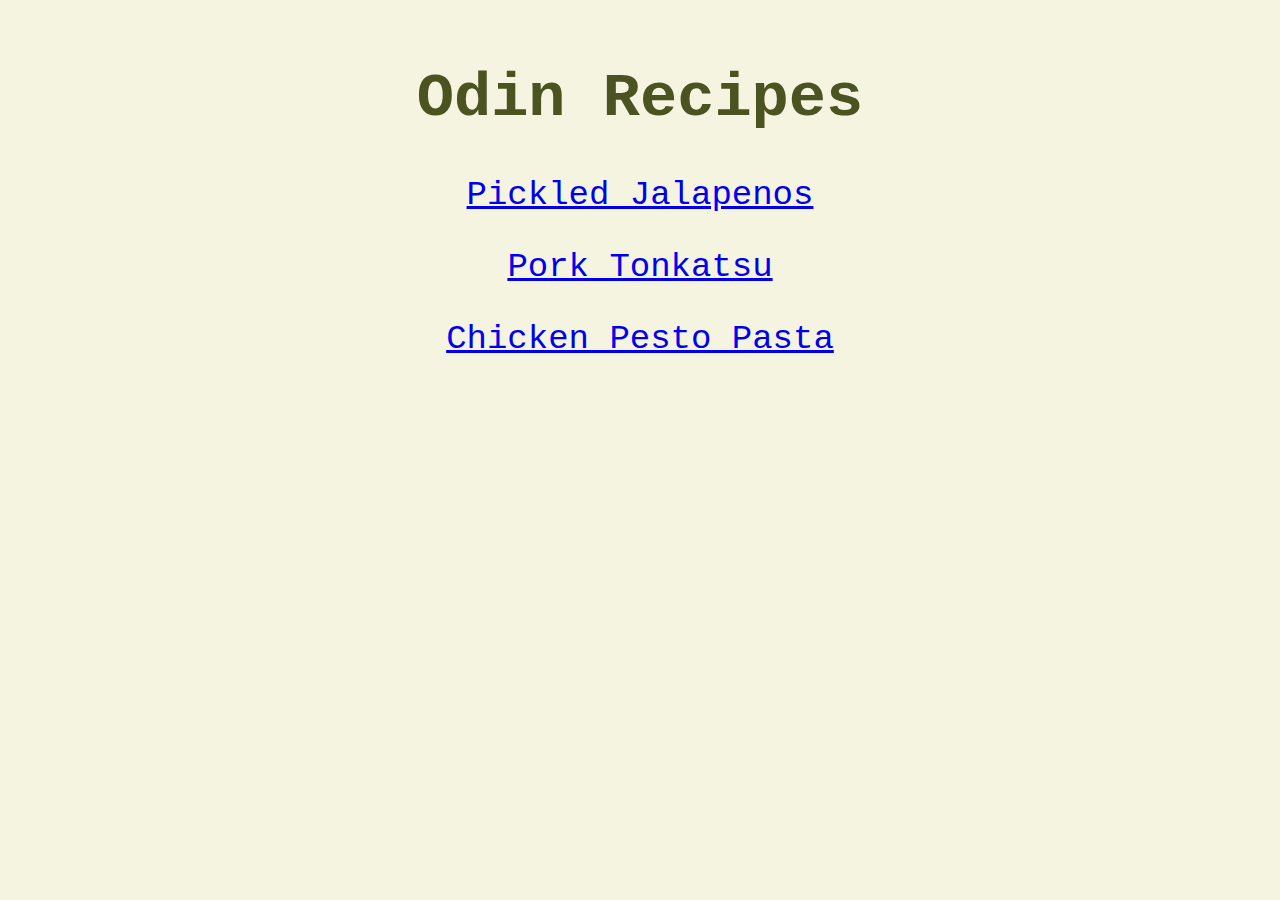
<file: index.html>
<!DOCTYPE = html>
<html>
    <head>
        <link rel="stylesheet" href="styles.css">
        <meta charset="UFT-8">
        <title>Odin Recipes</title>
    </head>

    <body>
        <h1 class="header text">Odin Recipes</h1>
        <p class="recipe text"><a href="recipes/pickled_jalapenos.html">Pickled Jalapenos</a></p>
        <p class="recipe text"><a href="recipes/pork_tonkatsu.html">Pork Tonkatsu</a></p>
        <p class="recipe text"><a href="recipes/chicken_pesto_pasta.html">Chicken Pesto Pasta</a></p>
    </body>
</html>
</file>
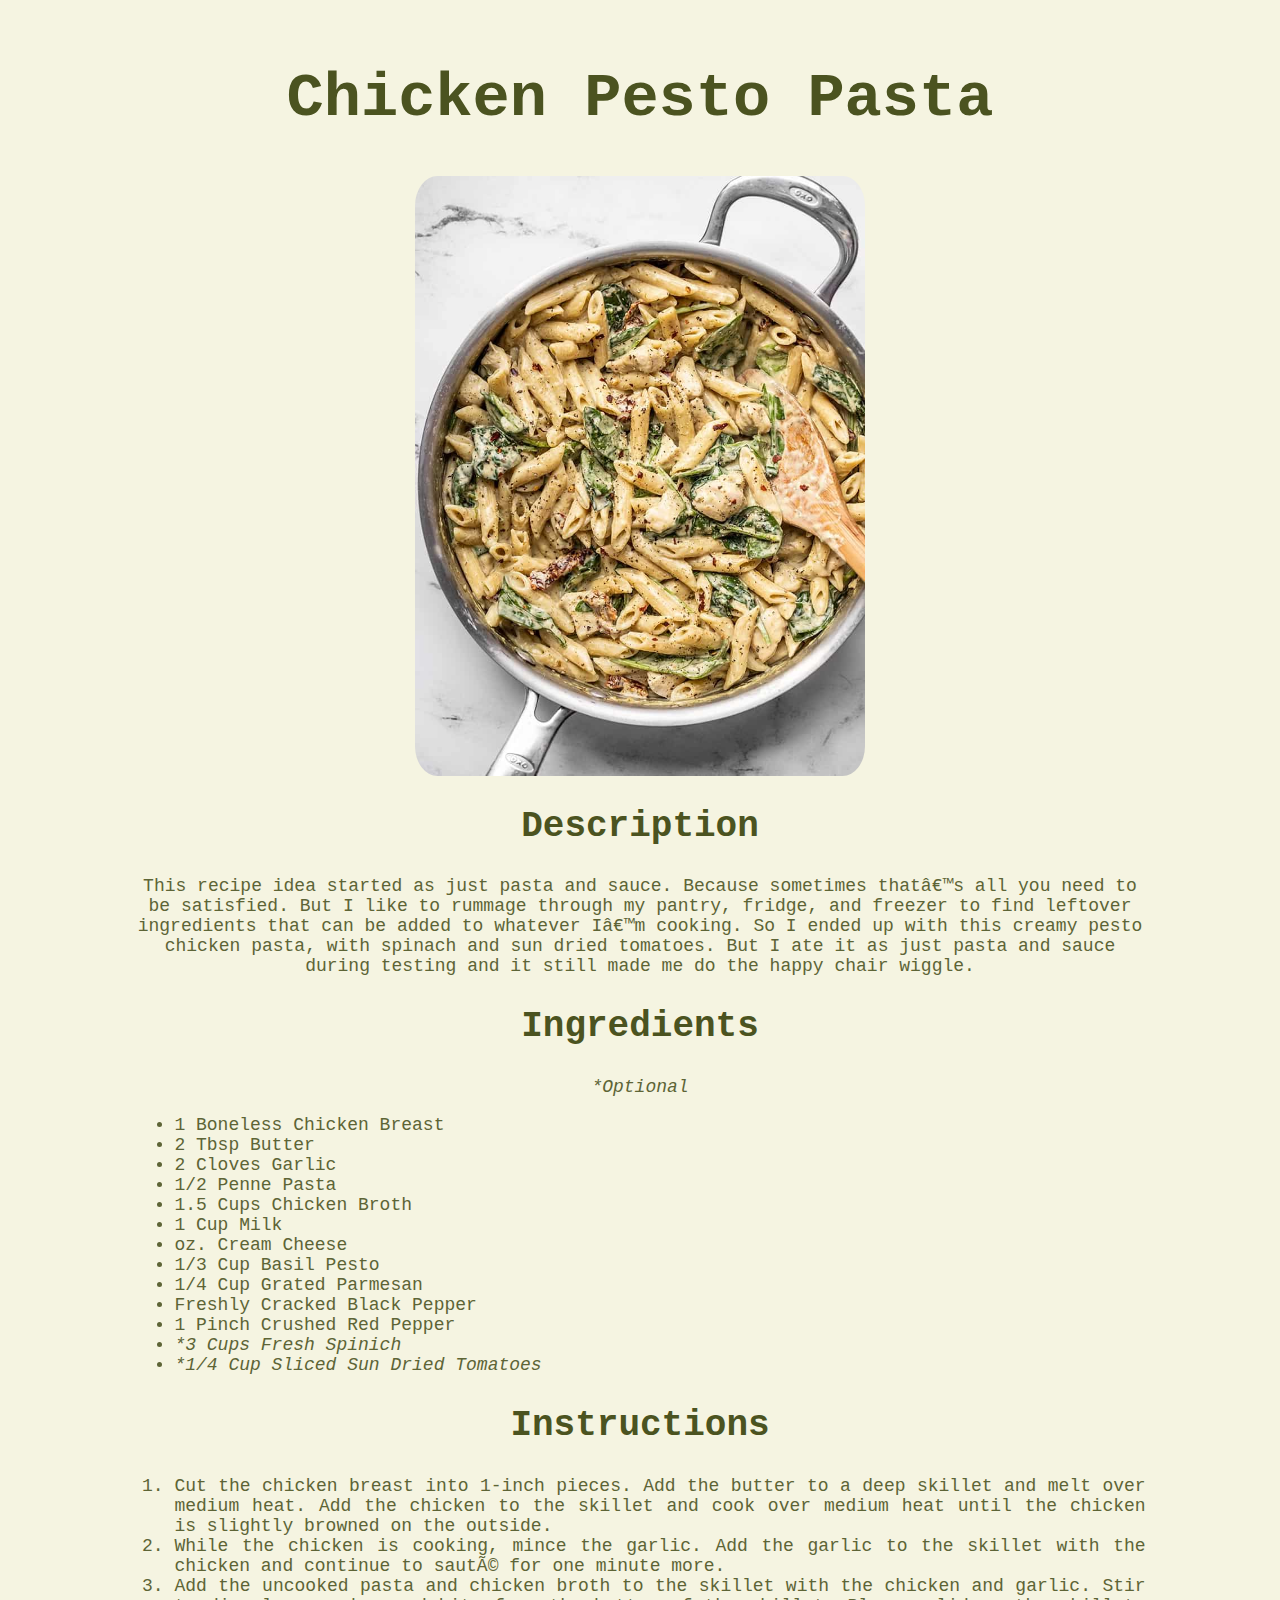
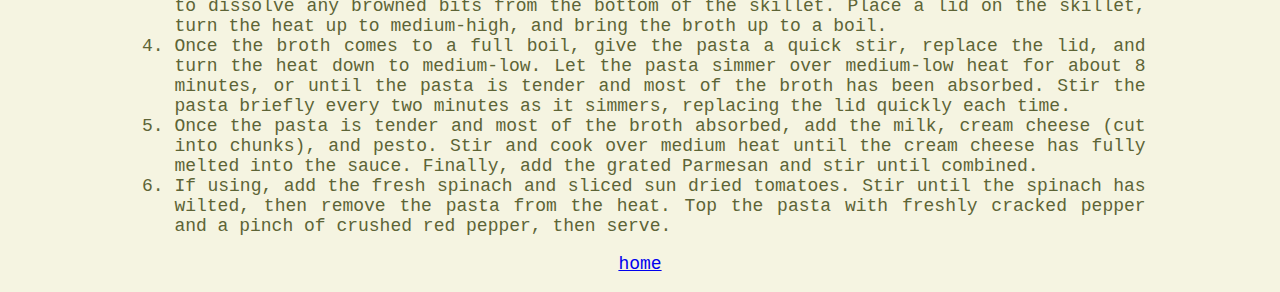
<file: recipes/chicken_pesto_pasta.html>
<!DOCTYPE = html>
<html>
    <head>
        <link rel="stylesheet" href="..\styles.css">
        <meta charset="UFT-8">
        <title>Odin Recipes</title>
    </head>

    <body>
        <h1 class="header text">Chicken Pesto Pasta</h1>
        <img src="../images/chicekn_pesto_pasta.jpg"/>
        <h2 class="text">Description</h2>
        <p class="text">This recipe idea started as just pasta and sauce. Because sometimes that’s all you need to be satisfied. But I like to rummage through my pantry, fridge, and freezer to find leftover ingredients that can be added to whatever I’m cooking. So I ended up with this creamy pesto chicken pasta, with spinach and sun dried tomatoes. But I ate it as just pasta and sauce during testing and it still made me do the happy chair wiggle.</p>
        <h2 class="text">Ingredients</h2>
        <p class="text"><em>*Optional</em></p>
        <ul class="text">
            <li>1 Boneless Chicken Breast</li>
            <li>2 Tbsp Butter</li>
            <li>2 Cloves Garlic</li>
            <li>1/2 Penne Pasta</li>
            <li>1.5 Cups Chicken Broth</li>
            <li>1 Cup Milk</li>
            <li>oz. Cream Cheese</li>
            <li>1/3 Cup Basil Pesto</li>
            <li>1/4 Cup Grated Parmesan</li>
            <li>Freshly Cracked Black Pepper</li>
            <li>1 Pinch Crushed Red Pepper</li>
            <li><em>*3 Cups Fresh Spinich</em></li>
            <li><em>*1/4 Cup Sliced Sun Dried Tomatoes</em></li>
        </ul>
        <h2 class="text">Instructions</h2>
        <ol class="text">
            <li>Cut the chicken breast into 1-inch pieces. Add the butter to a deep skillet and melt over medium heat. Add the chicken to the skillet and cook over medium heat until the chicken is slightly browned on the outside.</li>
            <li>While the chicken is cooking, mince the garlic. Add the garlic to the skillet with the chicken and continue to sauté for one minute more.</li>
            <li>Add the uncooked pasta and chicken broth to the skillet with the chicken and garlic. Stir to dissolve any browned bits from the bottom of the skillet. Place a lid on the skillet, turn the heat up to medium-high, and bring the broth up to a boil.</li>
            <li>Once the broth comes to a full boil, give the pasta a quick stir, replace the lid, and turn the heat down to medium-low. Let the pasta simmer over medium-low heat for about 8 minutes, or until the pasta is tender and most of the broth has been absorbed. Stir the pasta briefly every two minutes as it simmers, replacing the lid quickly each time.</li>
            <li>Once the pasta is tender and most of the broth absorbed, add the milk, cream cheese (cut into chunks), and pesto. Stir and cook over medium heat until the cream cheese has fully melted into the sauce. Finally, add the grated Parmesan and stir until combined.</li>
            <li>If using, add the fresh spinach and sliced sun dried tomatoes. Stir until the spinach has wilted, then remove the pasta from the heat. Top the pasta with freshly cracked pepper and a pinch of crushed red pepper, then serve.</li>
        </ol>
        <p class="text"><a href="../index.html">home</a></p>
    </body>
</html>
</file>
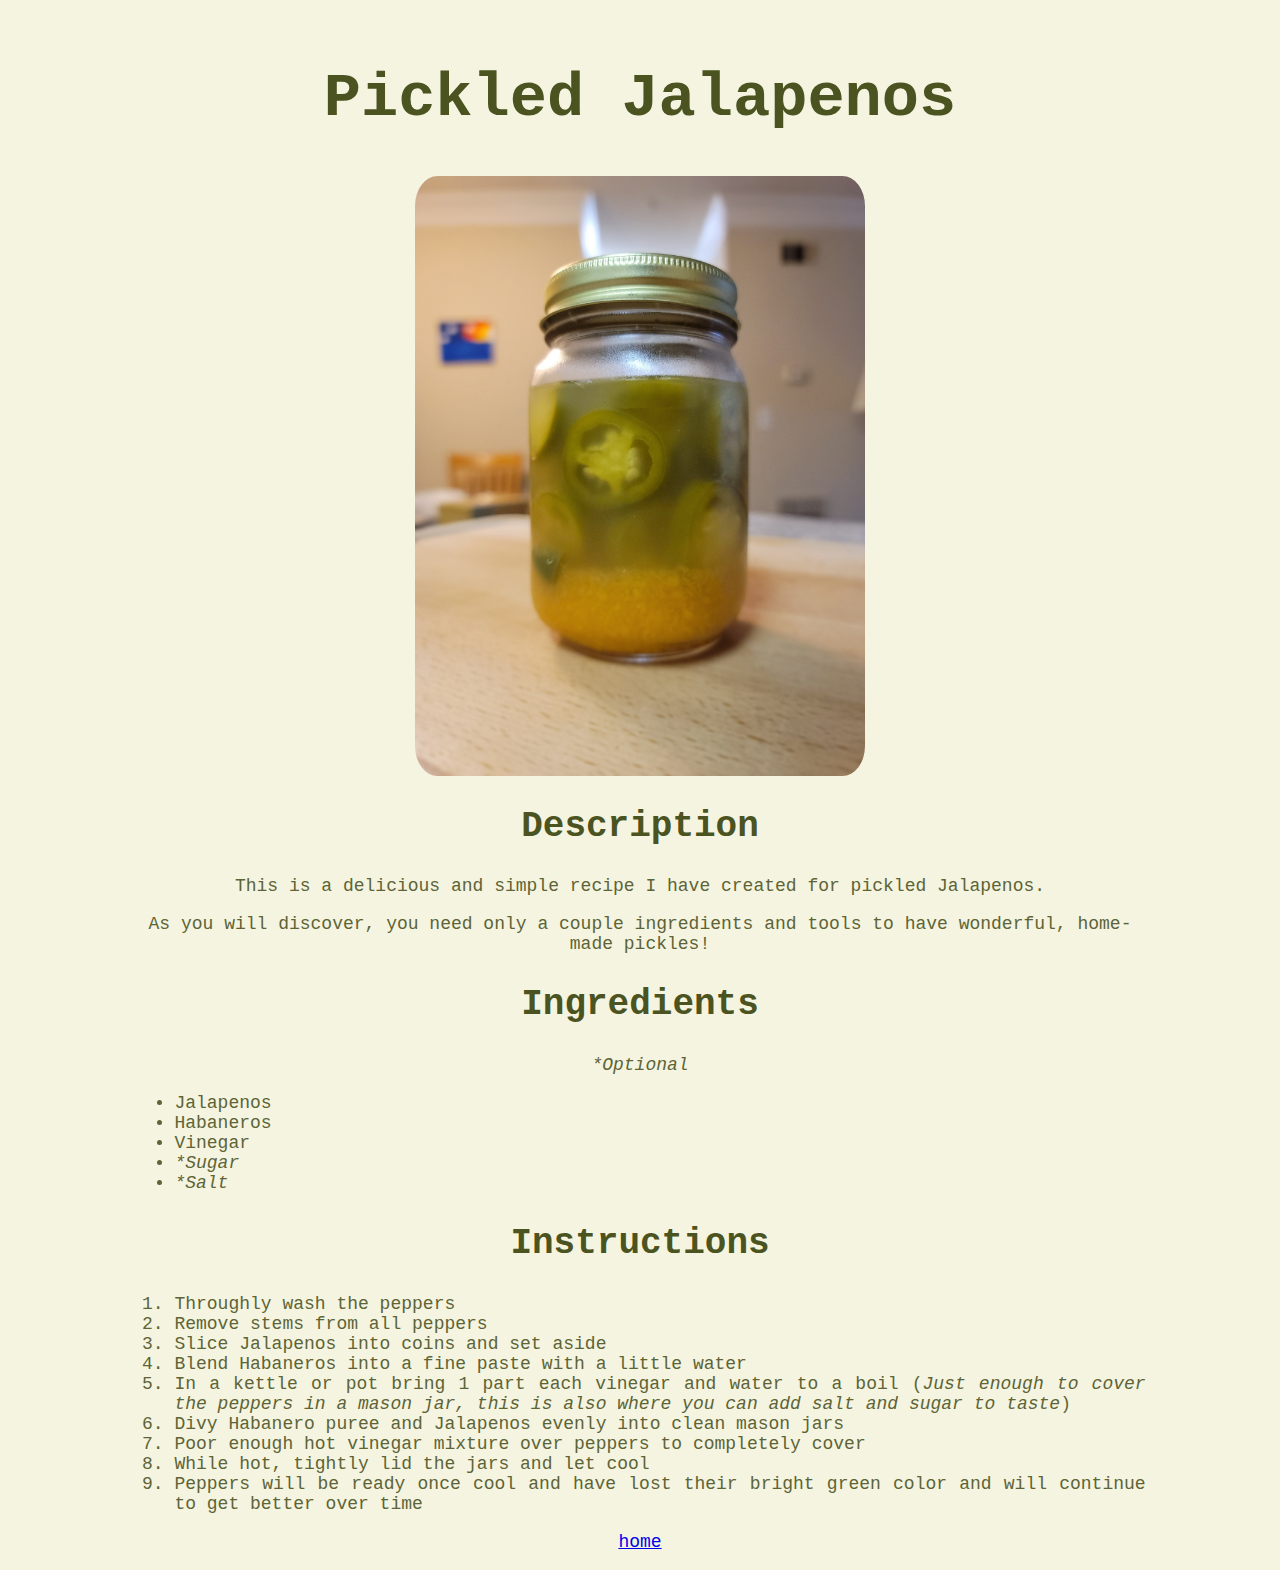
<file: recipes/pickled_jalapenos.html>
<!DOCTYPE = html>
<html>
    <head>
        <link rel="stylesheet" href="..\styles.css">
        <meta charset="UFT-8">
        <title>Odin Recipes</title>
    </head>

    <body>
        <h1 class="header text">Pickled Jalapenos</h1>
        <img src="../images/pickled_jalapenos.jpg"/>
        <h2 class="text">Description</h2>
        <p class="text">This is a delicious and simple recipe I have created for pickled Jalapenos.</p>
        <p class="text">As you will discover, you need only a couple ingredients and tools to have wonderful, home-made pickles!</p>
        <h2 class="text">Ingredients</h2>
        <p class="text"><em>*Optional</em></p>
        <ul class="text">
            <li>Jalapenos</li>
            <li>Habaneros</li>
            <li>Vinegar</li>
            <li><em>*Sugar</em></li>
            <li><em>*Salt</em></li>
        </ul>
        <h2 class="text">Instructions</h2>
        <ol class="text">
            <li>Throughly wash the peppers</li>
            <li>Remove stems from all peppers</li>
            <li>Slice Jalapenos into coins and set aside</li>
            <li>Blend Habaneros into a fine paste with a little water</li>
            <li>In a kettle or pot bring 1 part each vinegar and water to a boil (<em>Just enough to cover the peppers in a mason jar, this is also where you can add salt and sugar to taste</em>)</li>
            <li>Divy Habanero puree and Jalapenos evenly into clean mason jars</li>
            <li>Poor enough hot vinegar mixture over peppers to completely cover</li>
            <li>While hot, tightly lid the jars and let cool</li>
            <li>Peppers will be ready once cool and have lost their bright green color and will continue to get better over time</li>
        </ol>
        <p class="text"><a href="../index.html">home</a></p>
    </body>
</html>
</file>
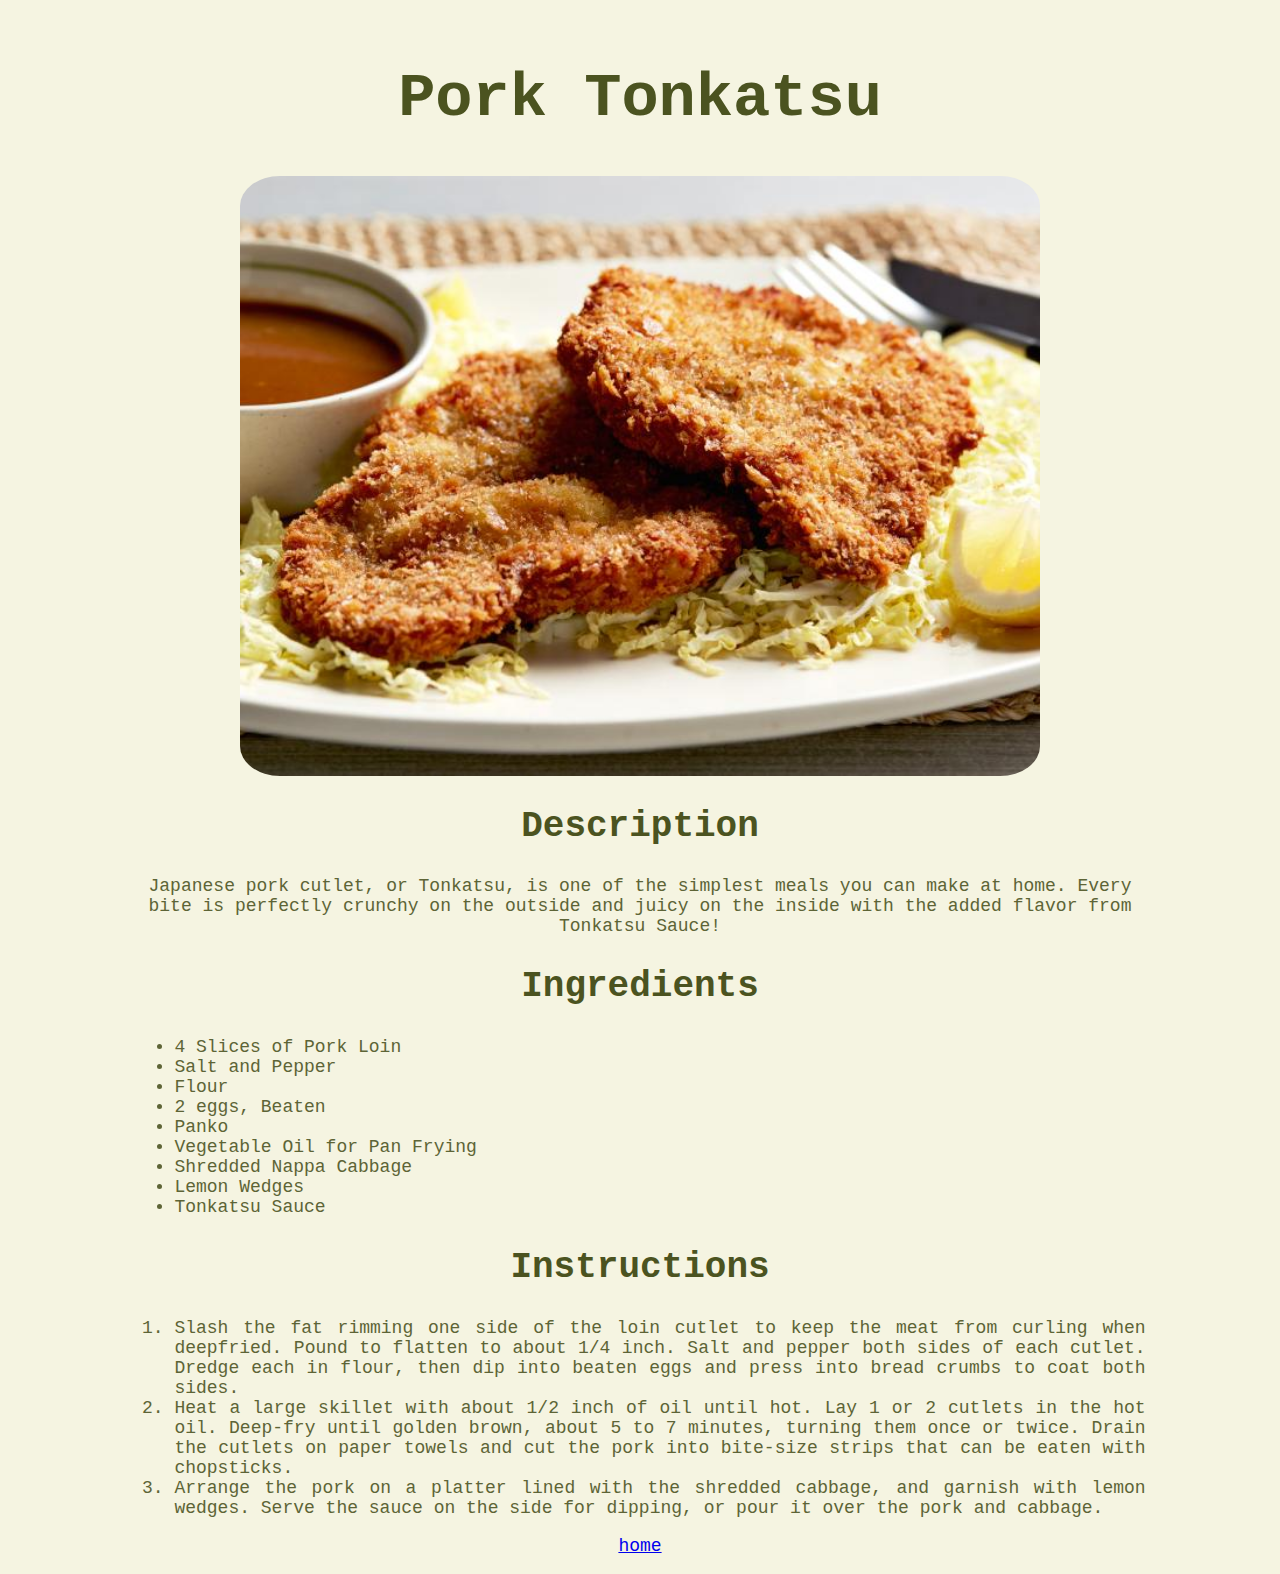
<file: recipes/pork_tonkatsu.html>
<!DOCTYPE = html>
<html>
    <head>
        <link rel="stylesheet" href="..\styles.css">
        <meta charset="UFT-8">
        <title>Odin Recipes</title>
    </head>

    <body>
        <h1 class="header text">Pork Tonkatsu</h1>
        <img src="../images/pork_tonkatsu.jpeg"/>
        <h2 class="text">Description</h2>
        <p class="text">Japanese pork cutlet, or Tonkatsu, is one of the simplest meals you can make at home. Every bite is perfectly crunchy on the outside and juicy on the inside with the added flavor from Tonkatsu Sauce!</p>
        <h2 class="text">Ingredients</h2>
        <ul class="text">
            <li>4 Slices of Pork Loin</li>
            <li>Salt and Pepper</li>
            <li>Flour</li>
            <li>2 eggs, Beaten</li>
            <li>Panko</li>
            <li>Vegetable Oil for Pan Frying</li>
            <li>Shredded Nappa Cabbage</li>
            <li>Lemon Wedges</li>
            <li>Tonkatsu Sauce</li>
        </ul>
        <h2 class="text">Instructions</h2>
        <ol class="text">
            <li>Slash the fat rimming one side of the loin cutlet to keep the meat from curling when deepfried. Pound to flatten to about 1/4 inch. Salt and pepper both sides of each cutlet. Dredge each in flour, then dip into beaten eggs and press into bread crumbs to coat both sides.</li>
            <li>Heat a large skillet with about 1/2 inch of oil until hot. Lay 1 or 2 cutlets in the hot oil. Deep-fry until golden brown, about 5 to 7 minutes, turning them once or twice. Drain the cutlets on paper towels and cut the pork into bite-size strips that can be eaten with chopsticks.</li>
            <li>Arrange the pork on a platter lined with the shredded cabbage, and garnish with lemon wedges. Serve the sauce on the side for dipping, or pour it over the pork and cabbage.</li>
        </ol>
        <p class="text"><a href="../index.html">home</a></p>
    </body>
</html>
</file>
<file: styles.css>
img {
    display: block;
    margin-left: auto;
    margin-right: auto;
    height: 600;
    width: auto;
    border-radius: 5%;
}

.text {
    text-align: center;
    font-family: "Courier", monospace;
    margin-left: 10%;
    margin-right: 10%;
    font-size: 18px;
    color: #5d6436;
}

h1 {
    margin-top: 5%;
}

h2.text {
    font-size: 36;
    color: #4b5320;
}

ul.text, ol.text {
    text-align: justify;
}

.header {
    font-size: 62px;
    color: #4b5320;
}

.recipe {
    font-size: 34px;
    color: #b8bc86;
}

body {
    background-color: #f5f4e1;
}
</file>
